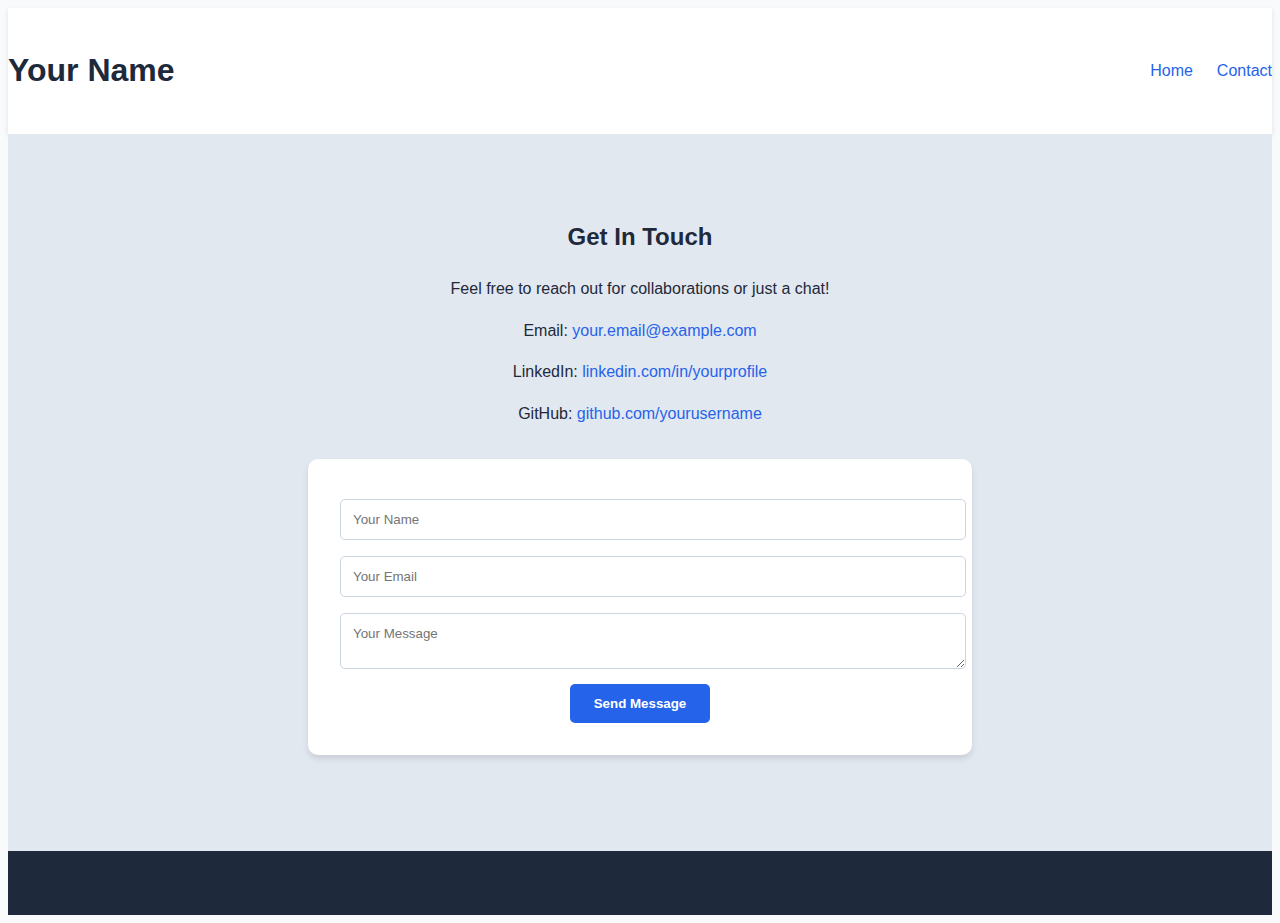
<file: contact.html>
<!DOCTYPE html>
<html lang="en">
<head>
    <meta charset="UTF-8">
    <meta name="viewport" content="width=device-width, initial-scale=1.0">
    <title>Contact Me</title>
    <link rel="stylesheet" href="css/styles.css">
</head>
<body>
    <nav>
        <div class="container">
            <h1>Your Name</h1>
            <ul>
                <li><a href="index.html">Home</a></li>
                <li><a href="contact.html">Contact</a></li>
            </ul>
        </div>
    </nav>

    <section class="contact">
        <div class="container">
            <h2>Get In Touch</h2>
            <p>Feel free to reach out for collaborations or just a chat!</p>
            
            <div class="contact-info">
                <p>Email: <a href="mailto:your.email@example.com">your.email@example.com</a></p>
                <p>LinkedIn: <a href="https://linkedin.com/in/yourprofile">linkedin.com/in/yourprofile</a></p>
                <p>GitHub: <a href="https://github.com/yourusername">github.com/yourusername</a></p>
            </div>

            <!-- Optional: Simple Contact Form (no backend) -->
            <form class="contact-form">
                <input type="text" placeholder="Your Name" required>
                <input type="email" placeholder="Your Email" required>
                <textarea placeholder="Your Message" required></textarea>
                <button type="submit">Send Message</button>
            </form>
        </div>
    </section>

    <footer>
        <!-- Same footer as index.html -->
    </footer>

    <script src="js/script.js"></script>
</body>
</html>
</file>
<file: css/styles.css>
/* === CSS Variables for Colors === */
:root {
  --primary: #2563eb;
  --background: #f8fafc;
  --text: #1e293b;
  --white: #ffffff;
  --shadow: rgba(0, 0, 0, 0.1);
}

/* === Global Styles === */
body {
  font-family: 'Inter', sans-serif;
  background-color: var(--background);
  color: var(--text);
  line-height: 1.6;
}

a {
  color: var(--primary);
  text-decoration: none;
}

/* === Navigation === */
nav {
  background: var(--white);
  box-shadow: 0 2px 5px var(--shadow);
  padding: 1rem 0;
}

nav .container {
  display: flex;
  justify-content: space-between;
  align-items: center;
}

nav ul {
  display: flex;
  list-style: none;
  gap: 1.5rem;
}

/* === Hero Section === */
.hero {
  background: linear-gradient(135deg, var(--primary), #3b82f6);
  color: var(--white);
  padding: 4rem 0;
  text-align: center;
}

.hero h2 {
  font-size: 2.5rem;
  margin-bottom: 1rem;
}

/* === Projects Grid === */
.projects {
  padding: 4rem 0;
}

.project-grid {
  display: grid;
  grid-template-columns: repeat(auto-fit, minmax(300px, 1fr));
  gap: 2rem;
  margin-top: 2rem;
}

.project-card {
  background: var(--white);
  border-radius: 10px;
  overflow: hidden;
  box-shadow: 0 4px 6px var(--shadow);
  transition: transform 0.3s ease, box-shadow 0.3s ease;
}

.project-card:hover {
  transform: translateY(-5px);
  box-shadow: 0 10px 15px var(--shadow);
}

.project-card img {
  width: 100%;
  height: 200px;
  object-fit: cover;
}

.project-card h3 {
  padding: 1.5rem 1rem 0.5rem;
  color: var(--primary);
}

.project-card p {
  padding: 0 1rem 1rem;
}

/* === Contact Section === */
.contact {
  padding: 4rem 0;
  text-align: center;
  background-color: #e2e8f0;
}

.contact-form {
  max-width: 600px;
  margin: 2rem auto;
  background: var(--white);
  padding: 2rem;
  border-radius: 10px;
  box-shadow: 0 4px 6px var(--shadow);
}

.contact-form input,
.contact-form textarea {
  width: 100%;
  padding: 0.75rem;
  margin: 0.5rem 0;
  border: 1px solid #cbd5e1;
  border-radius: 5px;
  font-family: inherit;
}

.contact-form button {
  background: var(--primary);
  color: var(--white);
  padding: 0.75rem 1.5rem;
  border: none;
  border-radius: 5px;
  cursor: pointer;
  font-weight: 600;
  transition: background 0.3s ease;
}

.contact-form button:hover {
  background: #1d4ed8;
}

/* === Footer === */
footer {
  background: var(--text);
  color: var(--white);
  padding: 2rem 0;
  text-align: center;
}

footer .social-links a {
  margin: 0 1rem;
  color: var(--white);
}

/* === Responsive Design === */
@media (max-width: 768px) {
  .hero h2 {
    font-size: 2rem;
  }

  nav ul {
    gap: 1rem;
  }
}

/* Dark Mode Variables */
.dark-mode {
  --background: #0f172a;
  --text: #e2e8f0;
  --white: #1e293b;
}

.dark-mode nav,
.dark-mode footer {
  background-color: var(--white);
}

.dark-mode .project-card {
  background-color: var(--white);
}

.dark-mode .contact {
  background-color: #1e293b;
}

.dark-mode .contact-form {
  background-color: var(--white);
}

.filter-buttons {
  display: flex;
  justify-content: center;
  gap: 1rem;
  margin-bottom: 2rem;
}

.filter-btn {
  padding: 0.5rem 1rem;
  background: var(--white);
  border: 1px solid #cbd5e1;
  border-radius: 5px;
  cursor: pointer;
  transition: all 0.3s ease;
}

.filter-btn.active,
.filter-btn:hover {
  background: var(--primary);
  color: var(--white);
  border-color: var(--primary);
}

/* Tablet (768px and below) */
@media (max-width: 1024px) {
  .project-grid {
    grid-template-columns: repeat(auto-fit, minmax(250px, 1fr));
  }
}

/* Mobile (768px and below) */
@media (max-width: 768px) {
  nav ul {
    display: none; /* Hide nav links on mobile for this example */
  }

  .hero h2 {
    font-size: 1.8rem;
  }

  .filter-buttons {
    flex-direction: column;
    align-items: center;
    gap: 0.5rem;
  }
}
</file>
